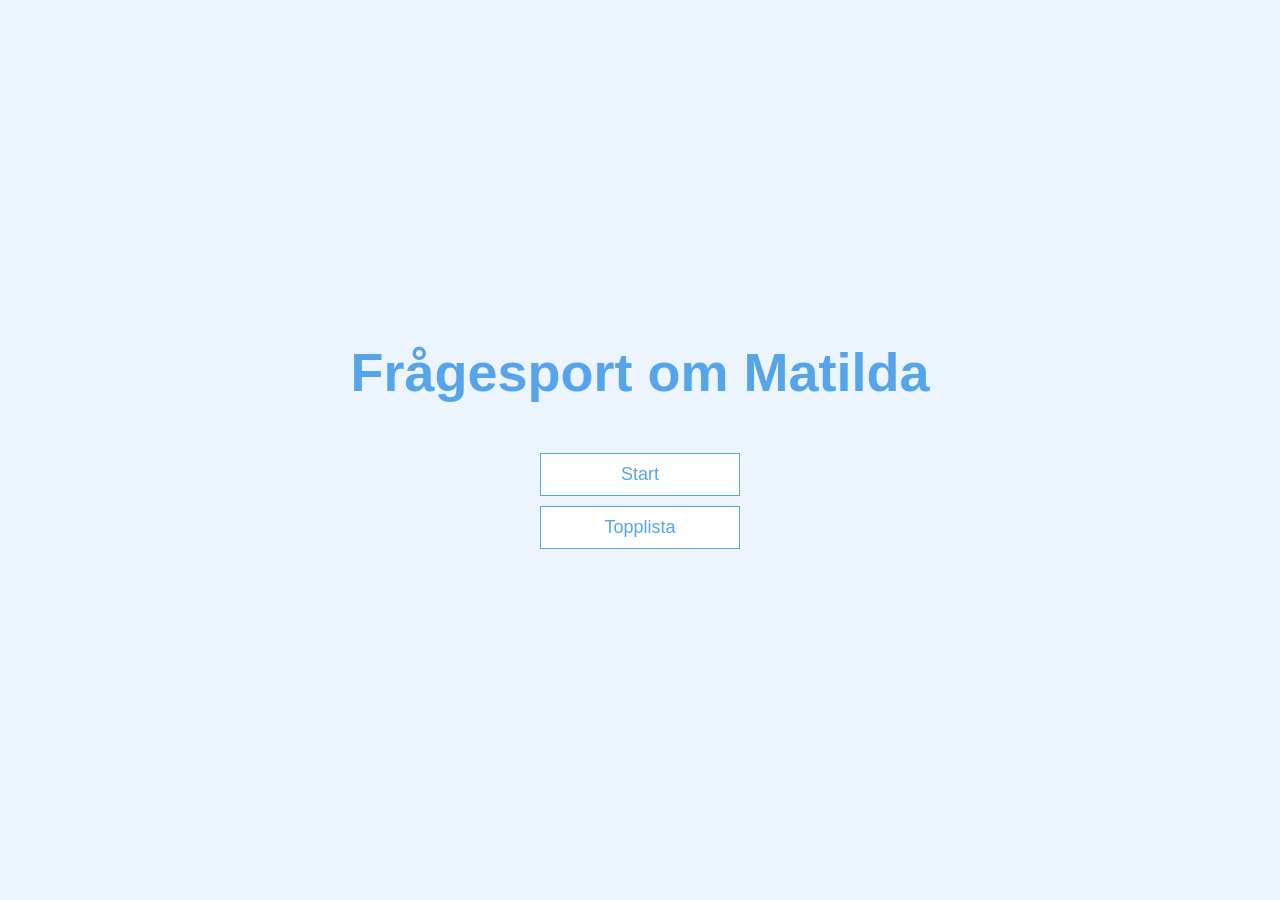
<file: index.html>
<!DOCTYPE html>
<html lang="en">
  <head>
    <meta charset="UTF-8" />
    <meta name="viewport" content="width=device-width, initial-scale=1.0" />
    <meta http-equiv="X-UA-Compatible" content="ie=edge" />
    <!-- Title -->
    <title>Quick Quiz</title>
    <!-- Custom Styles -->
    <link rel="stylesheet" href="css/app.css" />
    <!-- Favicon -->
    <link rel="icon" href="img/favicon.ico" type="image/x-icon" />
  </head>

  <body>
    <main class="container">
      <div id="home" class="flex-center flex-column">
        <h1 style="text-align: center">Frågesport om Matilda</h1>
        <a class="btn" href="game.html">Start</a>
        <a class="btn" href="highscores.html">Topplista</a>
      </div>
    </main>
  </body>
</html>
</file>
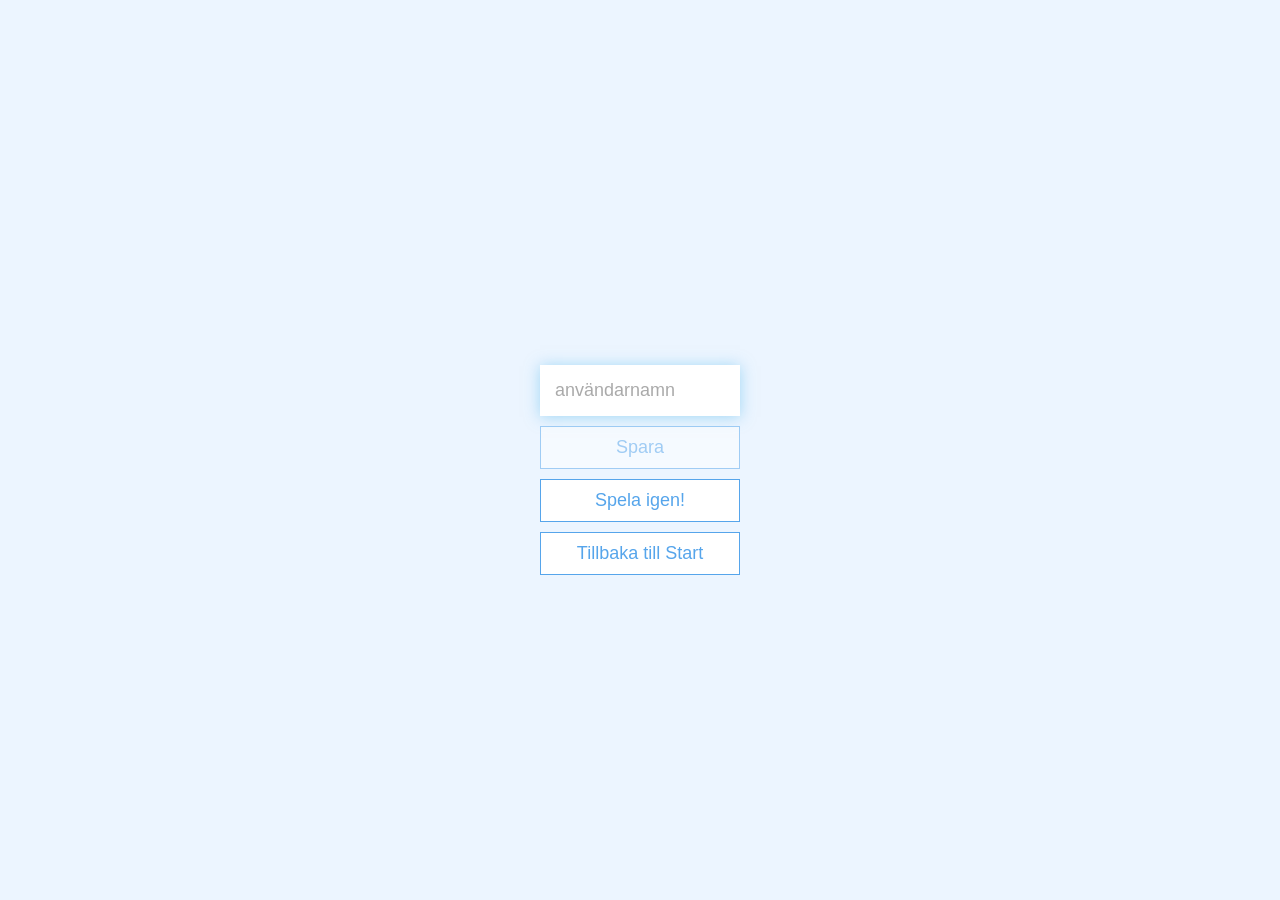
<file: end.html>
<!DOCTYPE html>
<html lang="en">
  <head>
    <meta charset="UTF-8" />
    <meta name="viewport" content="width=device-width, initial-scale=1.0" />
    <meta http-equiv="X-UA-Compatible" content="ie=edge" />
    <meta name="description" content="Javascript Custom Quiz" />
    <meta name="keywords" content="Javascript, Quiz, Javascript Quiz" />
    <!-- Title -->
    <title>Congrats!</title>
    <!-- Custom Styles -->
    <link rel="stylesheet" href="css/app.css" />
    <!-- Favicon -->
  </head>

  <body>
    <!-- Final Result -->
    <main class="container">
      <div id="end" class="flex-center flex-column">
        <h1 id="finalScore"></h1>
        <form>
          <input
            type="text"
            name="username"
            id="username"
            placeholder="användarnamn"
          />
          <button type="submit" class="btn" id="saveScoreBtn" disabled>
            Spara
          </button>
        </form>
        <a class="btn" href="game.html">Spela igen!</a>
        <a class="btn" href="index.html">Tillbaka till Start</a>
      </div>
    </main>
    <script src="end.js"></script>
  </body>
</html>
</file>
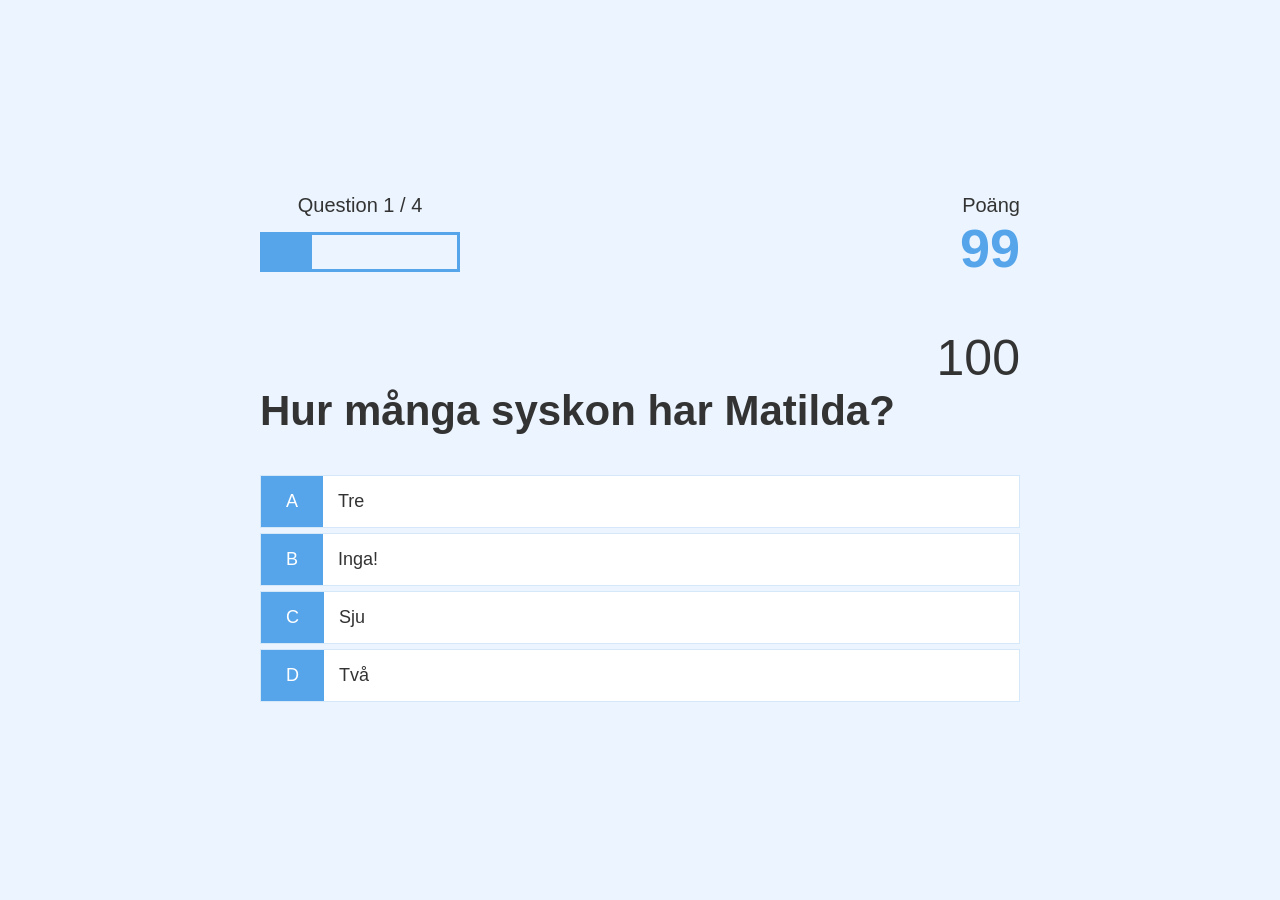
<file: game.html>
<!DOCTYPE html>
<html lang="en">
  <head>
    <meta charset="UTF-8" />
    <meta name="viewport" content="width=device-width, initial-scale=1.0" />
    <meta http-equiv="X-UA-Compatible" content="ie=edge" />
    <meta name="description" content="Javascript Custom Quiz" />
    <meta name="keywords" content="Javascript, Quiz, Javascript Quiz" />
    <!-- Title -->
    <title>Javascript Quiz - Play</title>
    <!-- Custom Styles -->
    <link rel="stylesheet" href="css/app.css" />
    <link rel="stylesheet" href="css/game.css" />
    <!-- Favicon -->
  </head>

  <body>
    <main class="container">
      <div id="game" class="justify-center flex-column">
        <div id="hud">
          <div class="hud-item">
            <!-- Question title -->
            <p id="progressText" class="hud-prefix">Fråga</p>

            <!-- Progress bar -->
            <div id="progressBar">
              <div id="progressBarFull"></div>
            </div>
          </div>
          <div class="hud-item">
            <!-- Score -->
            <p class="hud-prefix score-prefix">Poäng</p>
            <h1 class="hud-main-text" id="score">0</h1>
            <div class="timer" id="count">Start</div>
          </div>
        </div>

        <!-- Dummy example -->
        <h2 id="question">Vad är svaret på dessa frågor?2</h2>
        <div class="choice-container">
          <p class="choice-prefix">A</p>
          <p class="choice-text" data-number="1">Alternativ 1</p>
        </div>
        <div class="choice-container">
          <p class="choice-prefix">B</p>
          <p class="choice-text" data-number="2">Alternativ 2</p>
        </div>
        <div class="choice-container">
          <p class="choice-prefix">C</p>
          <p class="choice-text" data-number="3">Alternativ 3</p>
        </div>
        <div class="choice-container">
          <p class="choice-prefix">D</p>
          <p class="choice-text" data-number="4">Alternativ 4</p>
        </div>
      </div>
    </main>
    <script src="game.js"></script>
  </body>
</html>
</file>
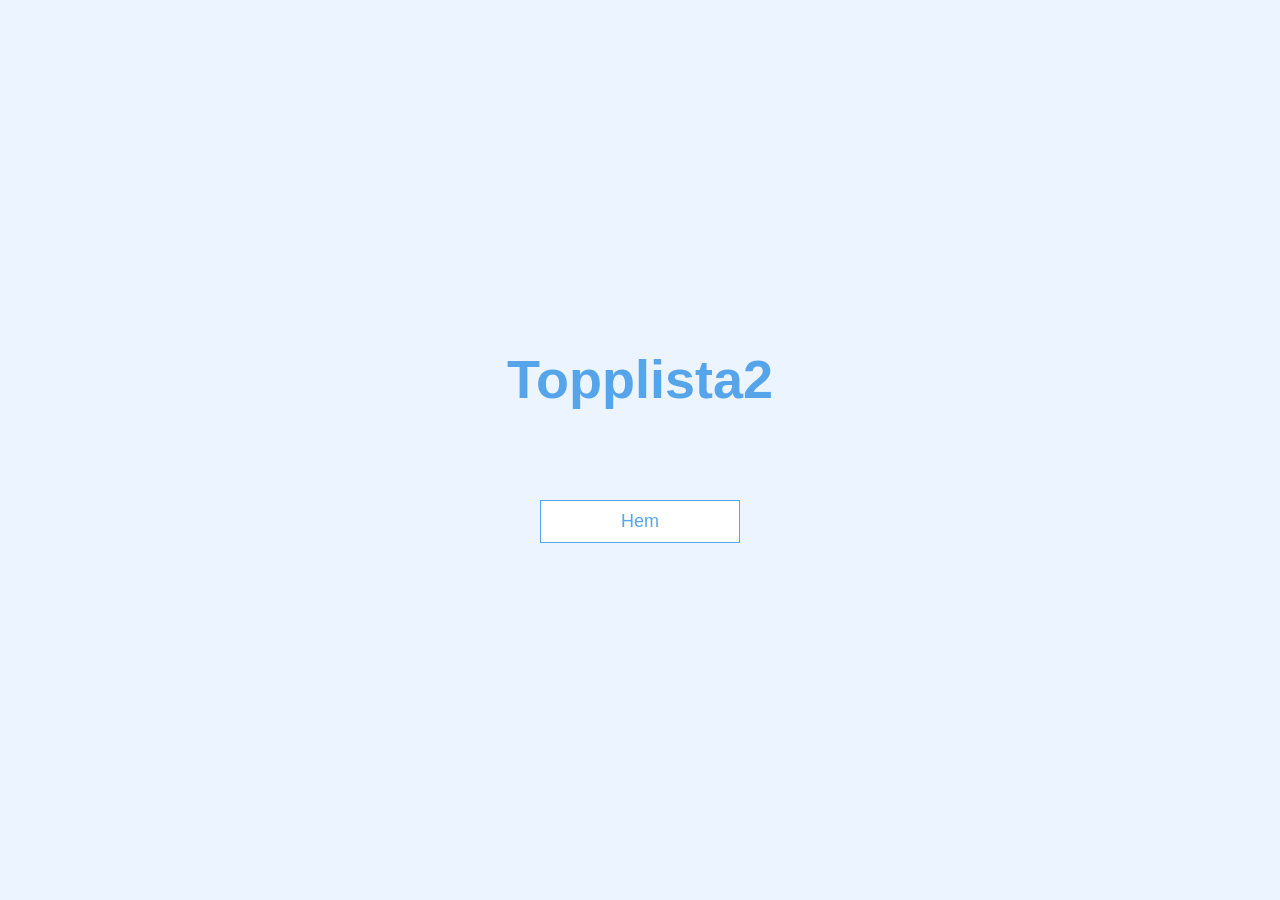
<file: highscores.html>
<!DOCTYPE html>
<html lang="en">
  <head>
    <meta charset="UTF-8" />
    <meta name="viewport" content="width=device-width, initial-scale=1.0" />
    <meta http-equiv="X-UA-Compatible" content="ie=edge" />
    <meta name="description" content="Javascript Custom Quiz" />
    <meta name="keywords" content="Javascript, Quiz, Javascript Quiz" />
    <!-- Title -->
    <title>High Scores</title>
    <!-- Custom Styles -->
    <link rel="stylesheet" href="css/app.css" />
    <link rel="stylesheet" href="css/highscores.css" />
    <!-- Favicon -->
  </head>

  <body>
    <main class="container">
      <!-- Leaderboard -->
      <div id="highScores" class="flex-center flex-column">
        <h1 id="finalScore">Topplista2</h1>
        <ul id="highScoresList"></ul>
        <a class="btn" href="index.html">Hem</a>
      </div>
    </main>
    <script src="highscore.js"></script>
  </body>
</html>
</file>
<file: css/app.css>
/* GENERAL */

:root {
  background-color: #ecf5ff;
  font-size: 62.5%;
}

* {
  box-sizing: border-box;
  font-family: Arial, Helvetica, sans-serif;
  margin: 0;
  padding: 0;
  color: #333;
}

h1,
h2,
h3,
h4 {
  margin-bottom: 1rem;
}

h1 {
  font-size: 5.4rem;
  color: #56a5eb;
  margin-bottom: 5rem;
}

h1 > span {
  font-size: 2.4rem;
  font-weight: 500;
}

h2 {
  font-size: 4.2rem;
  margin-bottom: 4rem;
  font-weight: 700;
}

h3 {
  font-size: 2.8rem;
  font-weight: 500;
}

/* UTILITIES */

.container {
  width: 100vw;
  height: 100vh;
  display: flex;
  justify-content: center;
  align-items: center;
  max-width: 80rem;
  margin: 0 auto;
  padding: 2rem;
}

.container > * {
  width: 100%;
}

.flex-column {
  display: flex;
  flex-direction: column;
}

.flex-center {
  justify-content: center;
  align-items: center;
}

.justify-center {
  justify-content: center;
}

.text-center {
  text-align: center;
}

.hidden {
  display: none;
}

/* BUTTONS */
.btn {
  font-size: 1.8rem;
  padding: 1rem 0;
  width: 20rem;
  text-align: center;
  border: 0.1rem solid #56a5eb;
  margin-bottom: 1rem;
  text-decoration: none;
  color: #56a5eb;
  background-color: white;
}

.btn[disabled] {
  opacity: 0.5 ;
}  

.btn:hover {
  cursor: pointer;
  box-shadow: 0 0.4rem 1.4rem 0 rgba(86, 185, 235, 0.5);
  transform: translateY(-0.1rem);
  transition: transform 150ms;
}

.btn[disabled]:hover {
  cursor: not-allowed;
  box-shadow: none;
  transform: none;
}

/* FORMS */
form {
  width: 100%;
  display: flex;
  flex-direction: column;
  align-items: center;
}

input {
  margin-bottom: 1rem;
  width: 20rem;
  padding: 1.5rem;
  font-size: 1.8rem;
  border: none;
  box-shadow: 0 0.1rem 1.4rem 0 rgba(86, 185, 235, 0.5);
}

input::placeholder {
  color: #aaa;
}
</file>
<file: css/game.css>
/* QUESTIONS */

.choice-container {
  display: flex;
  margin-bottom: 0.5rem;
  width: 100%;
  font-size: 1.8rem;
  border: 0.1rem solid rgb(86, 165, 235, 0.25);
  background-color: white;
}

.choice-container:hover {
  cursor: pointer;
  box-shadow: 0 0.4rem 1.4rem 0 rgba(86, 185, 235, 0.5);
  transform: translateY(-0.1rem);
  transition: transform 150ms;
}

.choice-prefix {
  padding: 1.5rem 2.5rem;
  background-color: #56a5eb;
  color: white;
}

.choice-text {
  padding: 1.5rem;
  width: 100%;
}

.correct {
  background-color: #28a745;
}

.incorrect {
  background-color: #dc3545;
}

/* HUD */

#hud {
  display: flex;
  justify-content: space-between;
}

.hud-prefix {
  text-align: center;
  font-size: 2rem;
}

.timer {
  font-size: 5rem;
}

.score-main-text {
  text-align: center;
}

#progressBar {
  width: 20rem;
  height: 4rem;
  border: 0.3rem solid #56a5eb;
  margin-top: 1.5rem;
}

#progressBarFull {
  height: 3.4rem;
  background-color: #56a5eb;
  width: 0%;
}

.score-prefix {
  text-align: right;
  font-size: 2rem;
}

#score {
  text-align: right;
}
</file>
<file: css/highscores.css>
/* LEADERBOARD */

#highScoresList {
  list-style: none;
  padding-left: 0;
  margin-bottom: 4rem;
}

.high-score {
  font-size: 2.8rem;
  margin-bottom: 0.5rem;
}

.high-score:hover {
  transform: scale(1.025);
}
</file>
